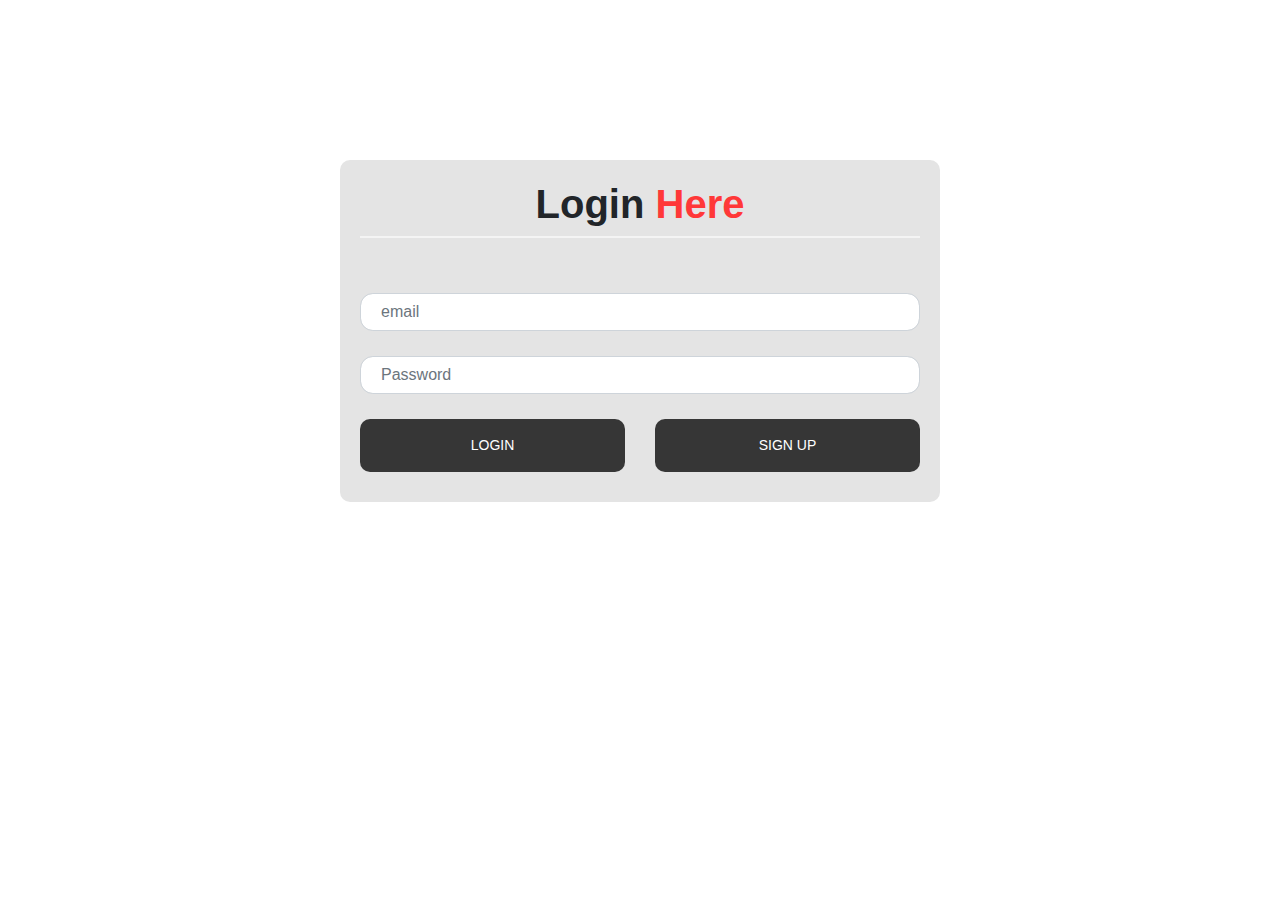
<file: src/main/webapp/log_in.html>
<html>
	<head>
    <meta charset="utf-8">
    <meta http-equiv="X-UA-Compatible" content="IE=edge">
    <meta name="viewport" content="width=device-width, initial-scale=1">
    <!-- For favicon png -->
	<link rel="shortcut icon" type="image/icon" href="logo/favicon.png"/>
    <title>Login</title>
    <link rel="stylesheet" href="https://maxcdn.bootstrapcdn.com/bootstrap/4.0.0/css/bootstrap.min.css">
    <link rel="stylesheet" href="https://stackpath.bootstrapcdn.com/bootstrap/4.3.1/css/bootstrap.min.css" integrity="sha384-ggOyR0iXCbMQv3Xipma34MD+dH/1fQ784/j6cY/iJTQUOhcWr7x9JvoRxT2MZw1T" crossorigin="anonymous">
	<script src="https://ajax.googleapis.com/ajax/libs/jquery/3.3.1/jquery.min.js"></script>
<style>
    body{
background-color:#fff;

}

.login-logo{
    font-size: 35px;
    text-align: center;
    margin-bottom: 55px;
    font-weight: 300;
}

.A1{
	background-color:#000000;

}
.login-form{
	padding: 160px 10px ;
}
.with-border{
    border-bottom: 2px solid #f4f4f4;
}
.login-form form{
    background-color: #e4e4e4;
	max-width: 600px;
	margin: auto;
	padding: 20px ;
	border-radius: 10px;

}
.login-form .item{
	border-radius: 1vw;
    margin-bottom: 25px;
    padding: 10px 20px;
	
}

.login-form .login-button{
  font-family: "Roboto", sans-serif;
  text-transform: uppercase;
  border-radius: 10px;
  margin-bottom:10px;
  background: #363636;
  width: 100%;
  padding: 15px;
  color: #FFFFFF;
  font-size: 14px;
}
.login-button:hover,.login-button:active,.login-button:focus {
  background: #00001a;
 
}
.F1{
	padding-top:100px;
}
</style>
<script>
$(document).ready(function() {
 
  $('#form').submit(function(e) {
    e.preventDefault();
    var username = $('#username').val();
    
    var password = $('#password').val();
 
    $(".error").remove();
 
    if (username.length < 1) {
      $('#username').after('<span class="error">This field is required</span>');
    }
   
    
    if (password.length < 8) {
      $('#password').after('<span class="error">Password must be at least 8 characters long</span>');
    }
  });
 
});
</script>
	</head>
	<body>
        <div class="login-form">
			<form class="A1" action="login.jsp">
				<div class="login-logo with-border">
					<h1><b>Login <span style="color: #ff3838;">
                        Here
                    </span></b></h1>
				</div>
				<div class="form-group">
					<input type="text" class="form-control item" id="email" placeholder="email" name="email" >
				</div>
				<div class="form-group">
					<input type="text" class="form-control item" id="pass" placeholder="Password" name="pass" >
				</div>
				<div class="row">
					<div class="col-md-6">
						<button type="submit" class="btn btn-block login-button">Login</button>
					</div>
					<div class="col-md-6">
						<button type="button" onclick="location.href='Register.html'" class="btn btn-block login-button">Sign Up</button>
					</div>
				</div>
		
			</form> 
          </div>
	</body>
</html>
</file>
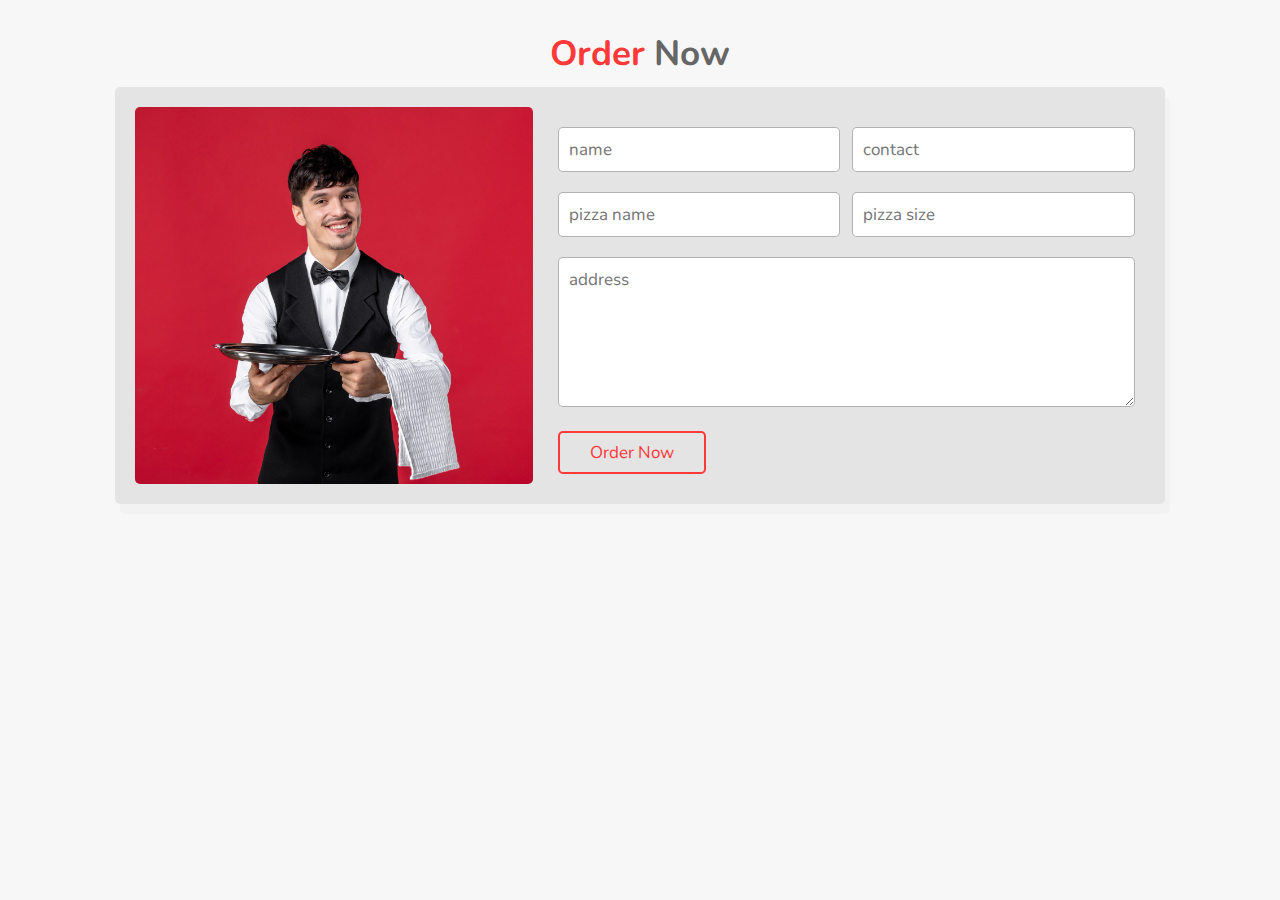
<file: src/main/webapp/order.html>
<!DOCTYPE html>
<html lang="en">
<head>
    <meta charset="UTF-8">
    <meta http-equiv="X-UA-Compatible" content="IE=edge">
    <meta name="viewport" content="width=device-width, initial-scale=1.0">
    <!-- icone -->
    <link rel="stylesheet" href="https://cdnjs.cloudflare.com/ajax/libs/font-awesome/5.15.4/css/all.min.css">
    <!-- css file -->
    <link rel="stylesheet" href="style.css">
    
    <link rel = "co" href ="co.jsp">
    
    
    <title>Document</title>
</head>
<body>
    <section class="order" id="order">
        <h1 class="heading"><span>order</span> now </h1>
        
        <div class="row">
            <div class="image">
                <img src="images/order-img.jpg" alt="">
                
            </div>
            <form action="order.jsp">
                
                <div class="inputBox">
                    <input type="text"  id="name" name="name" placeholder="name">
                    <input type="text" id="contact" name="contact"  placeholder="contact">

                </div>

                <div class="inputBox">
                    <input type="text" id="pname" name="pname"  placeholder="pizza name">
                    <input type="text" id="size" name="size"  placeholder="pizza size">
                </div>

                <textarea placeholder="address" name="address" id="address" cols="30" rows="10"></textarea>

                <input type="submit" value="order now" class="btn">
            </form>
        </div>
        
        
        
    </section>
</body>
</html>
</file>
<file: src/main/webapp/style.css>
@import url('https://fonts.googleapis.com/css2?family=Nunito:wght@200;300;400;600;700&display=swap');

:root{
  --red:#ff3838;
}

*{
  font-family: 'Nunito', sans-serif;
  margin:0; padding:0;
  box-sizing: border-box;
  outline: none; border:none;
  text-decoration: none;
  text-transform: capitalize;
  transition:all .2s linear;
}

*::selection{
  background:var(--red);
  color:#fff;
}

html{
  font-size: 62.5%;
  overflow-x: hidden;
  scroll-behavior: smooth;
  scroll-padding-top: 6rem;
}

body{
  background:#f7f7f7;
}

section{
  padding: 2rem 9%;
}

.heading{
  text-align: center;
  font-size: 3.5rem;
  padding:1rem;
  color:#666;
}

.heading span{
  color:var(--red);
}

.btn{
  display: inline-block;
  padding:.8rem 3rem;
  border:.2rem solid var(--red);
  color:var(--red);
  cursor: pointer;
  font-size: 1.7rem;
  border-radius: .5rem;
  position: relative;
  overflow: hidden;
  z-index: 0;
  margin-top: 1rem;
}

/*.btn::before{
  content: '';
  position: absolute;
  top:0; right: 0;
  width:0%;
  height:100%;
  background:var(--red);
  transition: .3s linear;
  z-index: -1;
}

.btn:hover::before{
  width:100%;
  left: 0;
}*/

.btn:hover{
  color:#171212;
}

header{
  position: fixed;
  top:0; left: 0; right:0;
  z-index: 1000;
  display: flex;
  align-items: center;
  justify-content: space-between;
  background:#fff;
  padding:2rem 9%;
  box-shadow: 0 .5rem 1rem rgba(0,0,0,.1);
}

header .logo{
  font-size: 2.5rem;
  font-weight: bolder;
  color:#666;
}

header .logo i{
  padding-right: .5rem;
  color:var(--red);
}

header .navbar a{
  font-size: 2rem;
  margin-left: 2rem;
  color:#666;
}

header .navbar a:hover{
  color:var(--red);
}

#menu-bar{
  font-size: 3rem;
  cursor: pointer;
  color:#666;
  border:.1rem solid #666;
  border-radius: .3rem;
  padding:.5rem 1.5rem;
  display: none;
}

.home{
  display: flex;
  flex-wrap: wrap;
  gap:1.5rem;
  min-height: 100vh;
  align-items: center;
  background:url(../images/home-bg.jpg) no-repeat;
  background-size: cover;
  background-position: center;
}

.home .content{
  flex:1 1 40rem;
  padding-top: 6.5rem;
}

.home .image{
  flex:1 1 40rem;
}

.home .image img{
  width:100%;
  padding:1rem;
  /* animation:float 3s linear infinite; */
}

@keyframes float{
  0%, 100%{
    transform: translateY(0rem);
  }
  50%{
    transform: translateY(3rem);
  }
}

.home .content h3{
  font-size: 4rem;
  color:#333;
}

.home .content p{
  font-size: 1.4rem;
  color:#666;
  padding:1rem 0;
}

.speciality .box-container{
  display: flex;
  flex-wrap: wrap;
  gap:1.5rem;
} 

.speciality .box-container .box{
  flex:1 1 25rem;
  position: relative;
  overflow: hidden;
  box-shadow: 0.5rem 1rem rgba(0, 0, 0, .1);
  border: .1rem solid rgba(0, 0, 0, .3);
  cursor: pointer;
  border-radius: .5rem;
}
.speciality .box-container .box .image{
  height: 100%;
  width: 100%;
  object-fit: cover;
  position: absolute;
  top: -100%;
  left: 0;
}

.speciality .box-container .box .content{
  text-align: center;
  background: #fff;
  padding: 2rem;  
}

.speciality .box-container .box .content img{
  margin: 1.5rem 0;
}
.speciality .box-container .box .content h3{
  font-size: 2.5rem;
  color: #333;
}

.speciality .box-container .box .content p{
  font-size: 1.6rem;
  color: #666;
  padding: 1rem 0;
}
.speciality .box-container .box:hover .image{
  top: 0;
}

.speciality .box-container .box:hover .content{
  transform: translateY(100%);
}

.popular .box-container{
  display: flex;
  flex-wrap: wrap;
  gap: 1.5rem;
}
.popular .box-container .box{
  padding: 2rem;
  background: #fff;
  box-shadow: .5rem 1rem rgba(0, 0, 0, .1);
  border: .1rem solid rgba(0, 0, 0, .3);
  border-radius: .5rem;
  text-align: center;
  flex: 1 1 30rem;
  position:relative;

}
.popular .box-container .box img{
  height: 25rem;
  object-fit: cover;
  width: 100%;
  border-radius: .5rem;
  
}

.popular .box-container .box .price{
  position: absolute;
  background: var(--red);
  color: #fff;
  font-size: 2rem;
  border-radius: .5rem;
  padding: .5rem 1rem;
  top: 3rem;
  left: 3rem;
}

.popular .box-container .box h3{
  color: #333;
  font-size: 2.5rem;
  padding-top: 1rem;
}

.popular .box-container .box .stars i{
  color: gold;
  font-size: 1.7rem;
  padding: 1rem .1rem;
}

.steps{
  display: flex;
  flex-wrap: wrap;
  gap: 1.5rem;
 padding: 1rem;
}
.steps .box{
  flex: 1 1 24rem;
  text-align: center;
  padding: 1rem;
}
.steps .box img{
  border-radius: 50%;
  border: 1rem solid #fff;
  box-shadow: 0.5rem 1rem rgba(0, 0, 0, .1);
}
.steps .box h3{
  font-size: 3rem;
  color: #333;
  padding: 1rem 0;
}

.gallery .box-container{
  display: flex;
  flex-wrap: wrap;
  gap: 1.5rem;
}
.gallery .box-container .box{
  height: 25rem;
  flex: 1 1 30rem;
  border: 1rem solid #fff;
  box-shadow: 0.5rem 1rem rgba(0, 0, 0, .1);
  border-radius: .5rem;
  position: relative;
  overflow: hidden;
  
}

.gallery .box-container .box img{
  height: 100%;
  width: 100%;
  object-fit: cover;
}
.gallery .box-container .box .content{
  position: absolute;
  top: -100%;
  left: 0;
  width: 100%;
  height: 100%;
  background: rgba(255,255,255,.9);
  padding: 2rem;
  padding-top: 5rem;
 text-align: center;
}
.gallery .box-container .box .content h3{
  font-size: 2.5rem;
  color: #333;
}

.gallery .box-container .box .content p{
 font-size: 1.5rem;
 color: #666;
 padding: 1rem 0;
}
.gallery .box-container .box:hover .content{
  top: 0%;
}

.review .box-container{
  display: flex;
  flex-wrap: wrap;
  gap: 1.5rem;
}

.review .box-container .box{
  text-align: center;
  padding: 2rem;
  border: 1rem solid #fff;
  box-shadow: 0.5rem 1rem rgba(0, 0, 0, .3);
  border-radius: .5rem;
  flex: 1 1 30rem;
  background: #333;
  margin-top: 6rem;
}

.review .box-container .box img{
  height: 12rem;
  width: 12rem;
  border-radius: 50%;
  border: 1rem solid #fff;
  margin-top: -8rem;
  object-fit: cover;
}

.review .box-container .box h3{
  font-size: 2.5rem;
  color: #fff;
  padding: .5rem 0;
}

.review .box-container .box .stars i{
  font-size: 2rem;
  color: var(--red);
  padding: .5rem 0;
}

.review .box-container .box p{
  font-size: 1.5rem;
  color: #eee;
  padding: 1rem 0;
}

.order .row{
  padding: 2rem;
  box-shadow: .5rem 1rem rgba(206, 203, 203, 0.1); 
  background: #e4e4e4;
  display: flex;
  flex-wrap: wrap;
  gap: 1.5rem;
  border-radius: .5rem;
}
.order .row .image{
  flex: 1 1 30rem;
}
.order .row .image img{
height: 100%;
width: 100%;
object-fit: cover;
border-radius: .5rem;

}

.order .row form{
  flex: 1 1 50rem;
  padding: 1rem;
}
.order .row form .inputBox{
  display: flex;
  justify-content: space-between;
  flex-wrap: wrap;
}
.order .row form .inputBox input,.order .row form textarea {
padding: 1rem;
margin: 1rem 0rem;
font-size: 1.7rem;
color: #333;
text-transform: none;
border: .1rem solid rgba(0, 0, 0, .3);
border-radius: .5rem;
width: 49%;
}

.order .row form textarea{
width: 100%;
resize: 100%;
height: 15rem;
}
.order .row form .btn{
  background: none; 
}

.order .row form .btn:hover{
  background: var(--red);
}

.footer{
  background: #000;
  text-align: center;
}

.footer .share{
  display: flex;
  gap: 1.5rem;
  justify-content: center;
  flex-wrap: wrap;

}

.footer .creadit{
  padding: 2.5rem 1rem;
  color: #fff;
  font-weight: normal;
  font-size: 2rem;
}

.footer .creadit span{
  color: var(--red);
  padding: .2rem ;
  margin: 1rem;
  font-weight: bold;
}

#scroll-top{
  position: fixed;
  top: -120%;
  right: 2rem;
  padding: .5rem 1.5rem;
  font-size: 4rem;
  background: var(--red);
  color: #fff;
  border-radius: .5rem;
  transition: .7s linear;
  z-index: 1000;
}

#scroll-top.active{
  top: calc(100% - 12rem);
}

.loader-container{
position: fixed;
top: 0;
left: 0;
z-index: 10000;
background: #fff;
display: flex;
align-items: center;
justify-content: center;
height: 100%;
width: 100%;
}
.loader-container.fade-out{
  top: -120%;
}

/* media quarry */

@media(max-width:991px) {
  
  html{
    font-size: 55%;
  }
  header{
    padding: 2rem;
  }
  section{
    padding:2rem;
  }  
}



@media(max-width:768px) {
  #menu-bar{
    display: initial;
  }
  
  header .navbar{
    position: absolute;
    top: 100%;
    left: 0px;
    right: 0px;
    background: #f7f7f7;
    border-top: .1rem solid rgba(0, 0, 0, .1);
    clip-path: polygon(0 0, 100% 0, 100% 0, 0 0);
  }
  header .navbar.active{
    clip-path: polygon(0 0,100% 0,100% 100%, 0% 100%);
  }
  header .navbar a{
    margin: 1.5rem;
    padding: 1.5rem;
    display: block;
    border: .2rem solid rgba(0, 0, 0, .1);
    border-left: .5rem solid var(--red);
    background: #fff;
  }
  
}

@media(max-width:400px) {
  
  html{
    font-size: 50%;
  }
  .order .row form .inputBox input{
    width: 100%;
  }
  
}
</file>
